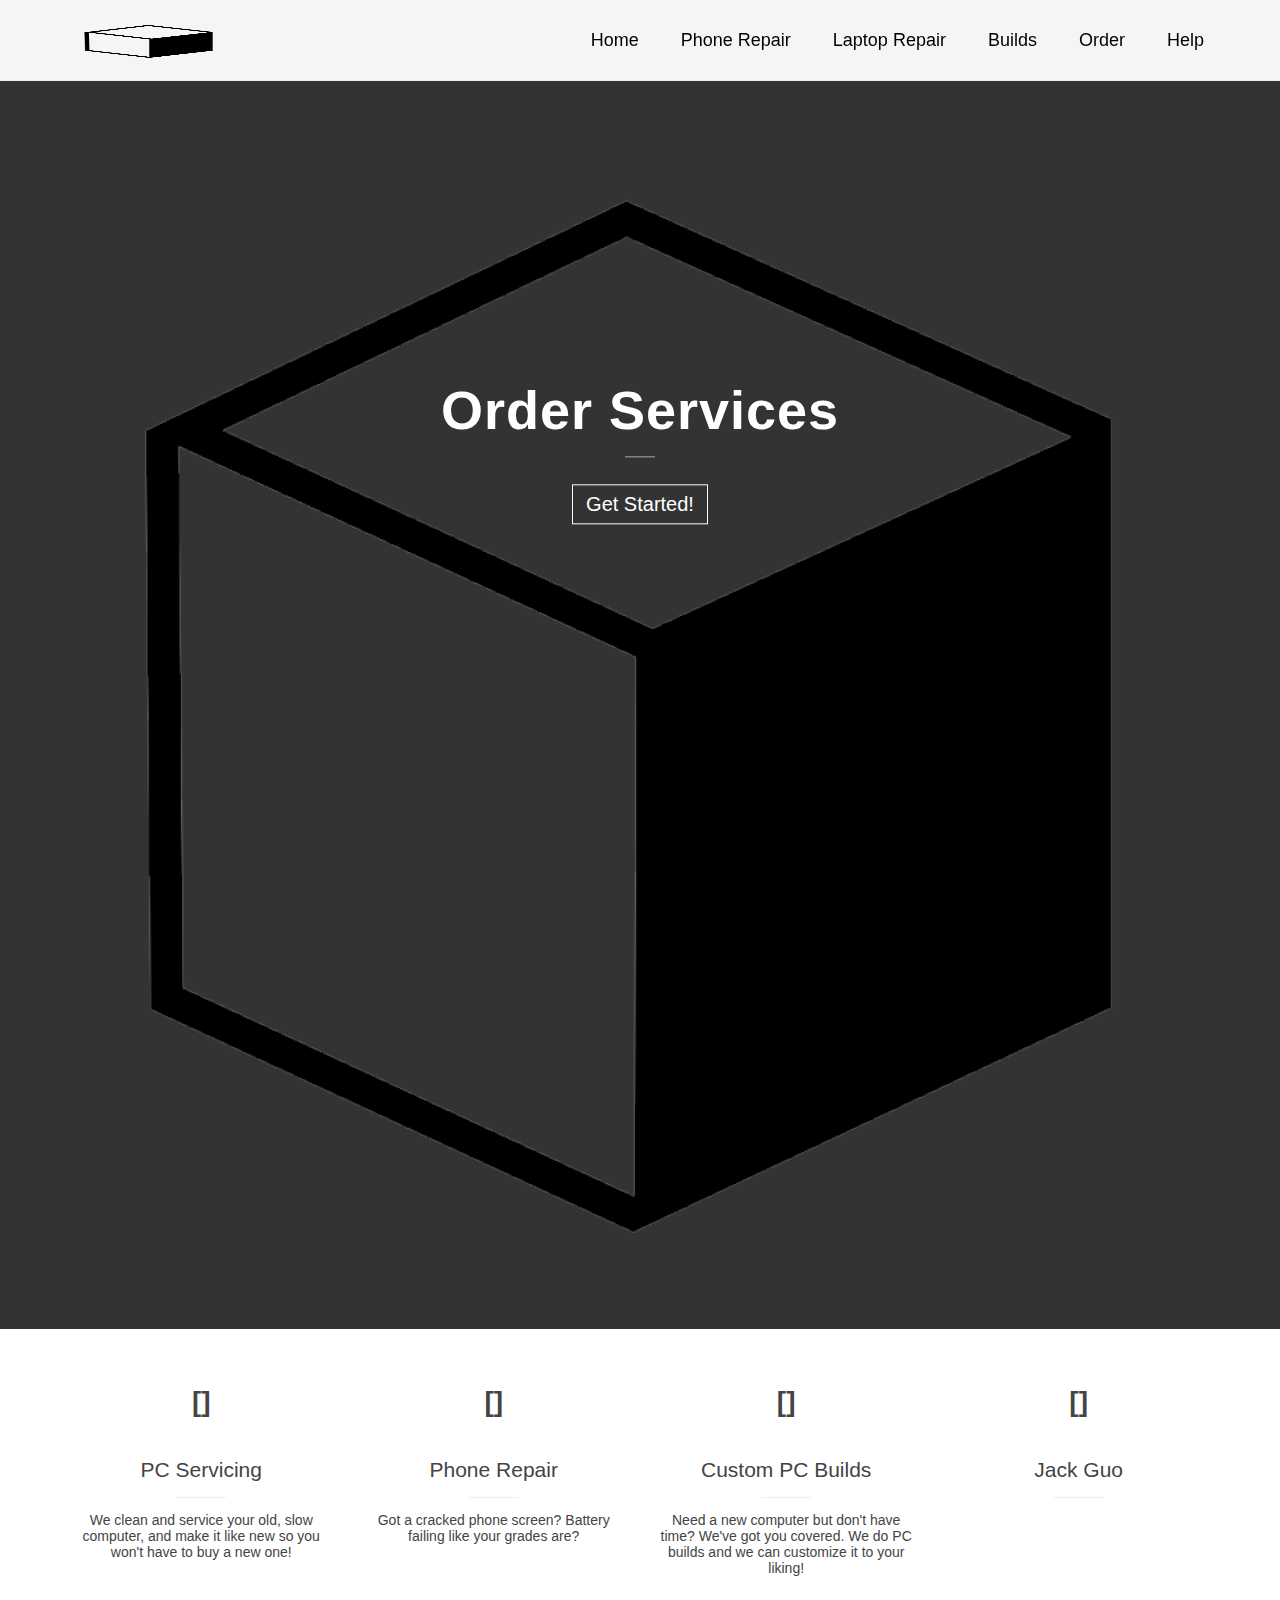
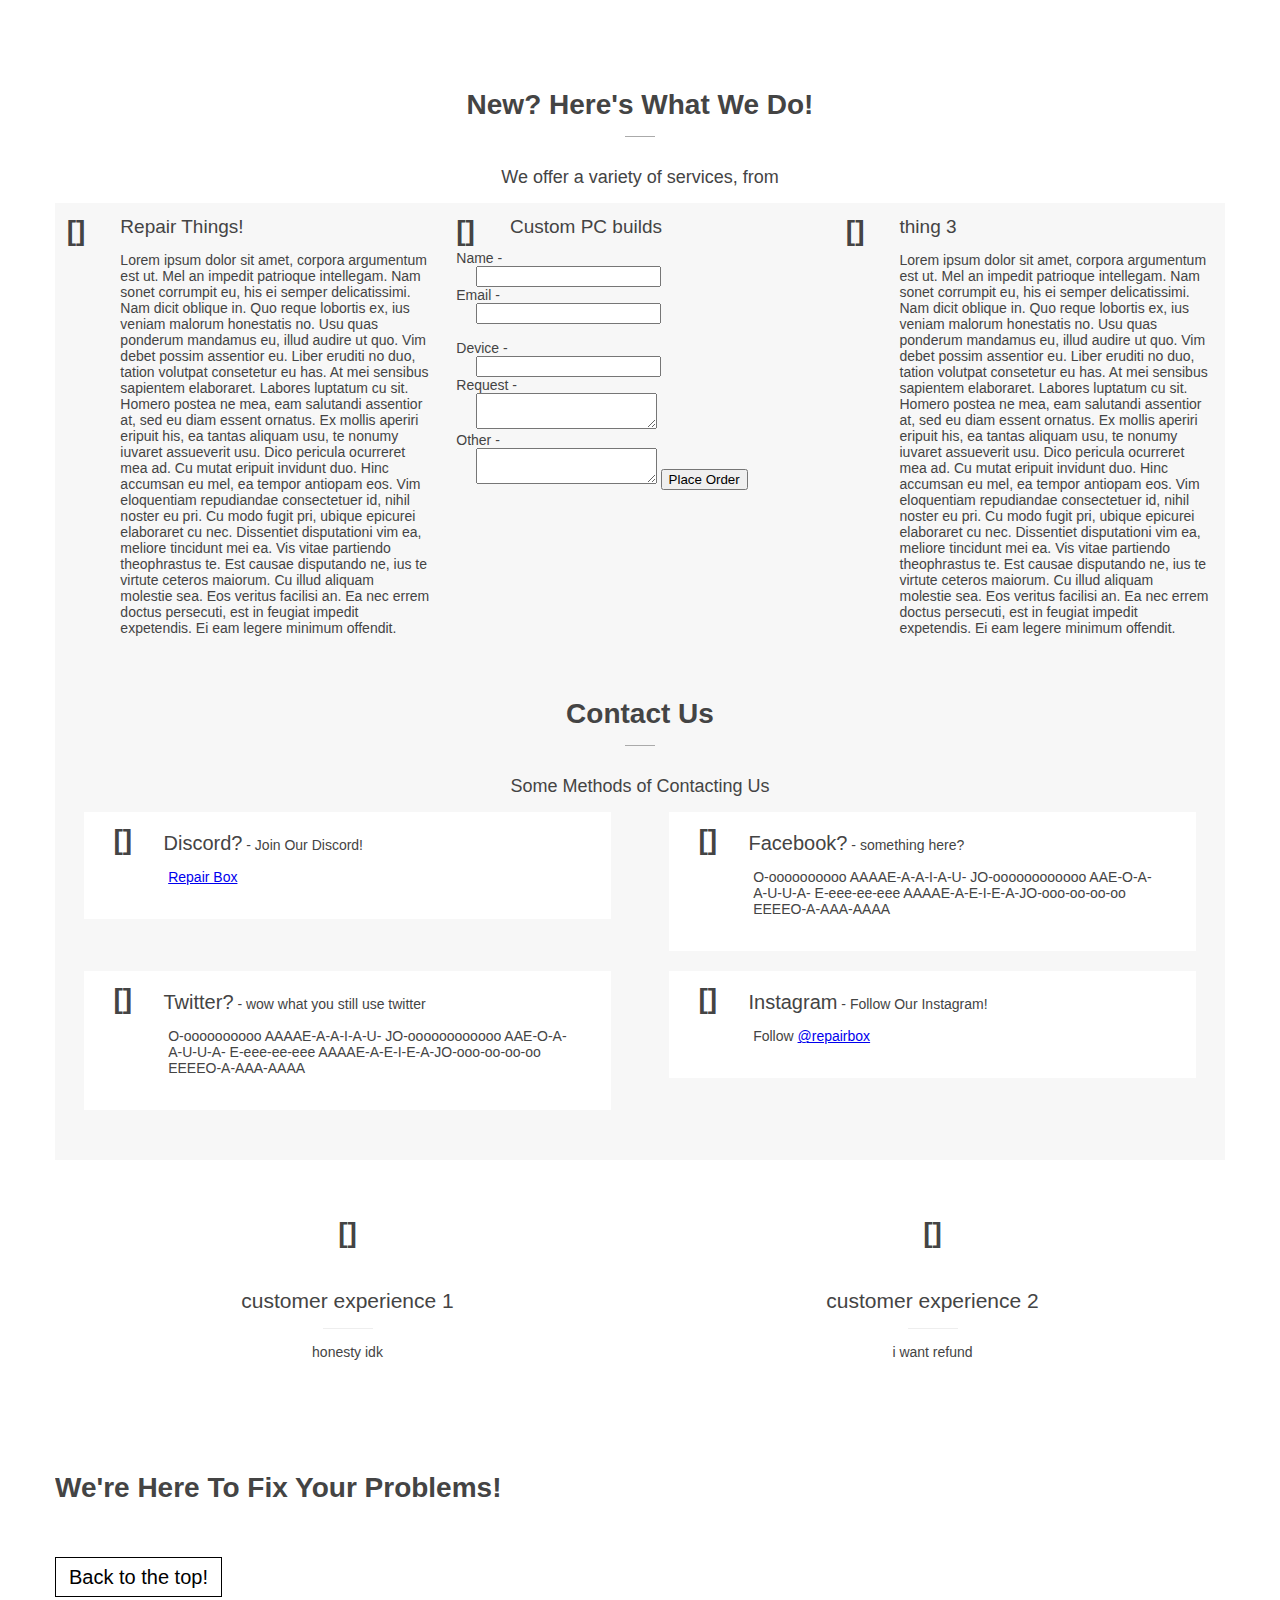
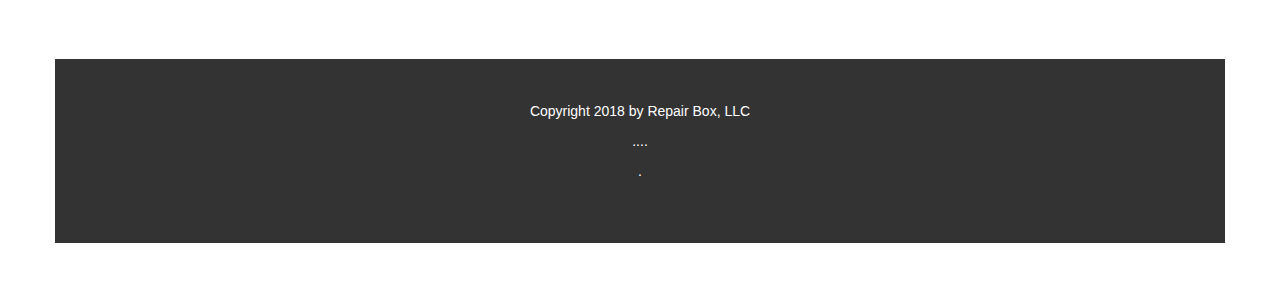
<file: order.html>
<!DOCTYPE html>
<link href="./order.css" type="text/css" rel="stylesheet">
<title>
  Order-Repair Box
</title>
<script>
  window.onscroll = function() {
    var el = document.getElementsByClassName('header')[0];
    var className = 'small';
    var yourImg = document.getElementById('logo');
    if (el.classList) {
      if (window.scrollY > 30) {
        el.classList.add(className);
        yourImg.classList.add('logoS');
        // if (yourImg && yourImg.style) {
        //   yourImg.style.height = '50px';
        //   yourImg.style.width = '50px';
        // }
      } else {
        el.classList.remove(className);
        yourImg.classList.remove('logoS');
        // if (yourImg && yourImg.style) {
        //   yourImg.style.height = '78px';
        //   yourImg.style.width = '78px';
        // }
      }
    };
  }
</script>


<html>

<div class="hold">
  <div class="header">
    <div class="container">
      <div id="logo">
        <img src="./data/logo.png" id="logo" class="logoclass">
      </div>
      <ul class="nav">
        <li><a href="index.html">Home</a></li>
        <li><a href="phone_repair.html">Phone Repair</a></li>
        <li><a href="laptop_repair.html">Laptop Repair</a></li>
        <li><a href="builds.html">Builds</a></li>
        <li><a href="order.html">Order</a></li>
        <li><a href="help.html">Help</a></li>
      </ul>
    </div>
  </div>
</div>
<div class="section">
  <div class="slider">
    <img class="mySlides fade" src="./data/logo.png" width="100%">
    <img class="mySlides fade" src="./data/logo.png" width="100%">
    <img class="mySlides fade" src="./data/logo.png" width="100%">
    <script>
      var myIndex = 0;
      carousel();

      function carousel() {
        var i;
        var x = document.getElementsByClassName("mySlides");
        for (i = 0; i < x.length; i++) {
          x[i].style.display = "none";
        }
        myIndex++;
        if (myIndex > x.length) {
          myIndex = 1
        }
        x[myIndex - 1].style.display = "block";
        setTimeout(carousel, 3000);
      }
    </script>
    <div class="centeredstuff">
      <div class="container slidercontent">
        <h1 class="hero">Order Services</h1>
        <div class="call" onclick="scrollStart()"><span>Get Started!</span></div>
      </div>
    </div>
  </div>
</div>
<div class="section">
  <div class="container">
    <div class="col four">
      <h1 class="icon">[]</h1>
      <h1 class="service">PC Servicing</h1>
      <p>We clean and service your old, slow computer, and make it like new so you won't have to buy a new one!</p>
    </div>
    <div class="col four">
      <h1 class="icon">[]</h1>
      <h1 class="service">Phone Repair</h1>
      <p>Got a cracked phone screen? Battery failing like your grades are? </p>
    </div>
    <div class="responsivegroup"></div>
    <div class="col four">
      <h1 class="icon">[]</h1>
      <h1 class="service">Custom PC Builds</h1>
      <p>Need a new computer but don't have time? We've got you covered. We do PC builds and we can customize it to your liking!</p>
    </div>
    <div class="col four">
      <h1 class="icon">[]</h1>
      <h1 class="service">Jack Guo</h1>
      <p></p>
    </div>
    <div class="group"></div>
  </div>
</div>

<div class="section">
  <div class="container">


    <h1>New? Here's What We Do!</h1>
    <h2>We offer a variety of services, from </h2>

    <div class="col three">
      <h1 class="icon side">[]</h1>
      <h1 class="feature side">Repair Things!</h1>
      <p class="side">Lorem ipsum dolor sit amet, corpora argumentum est ut. Mel an impedit patrioque intellegam. Nam sonet corrumpit eu, his ei semper delicatissimi. Nam dicit oblique in. Quo reque lobortis ex, ius veniam malorum honestatis no. Usu quas ponderum mandamus
        eu, illud audire ut quo. Vim debet possim assentior eu. Liber eruditi no duo, tation volutpat consetetur eu has. At mei sensibus sapientem elaboraret. Labores luptatum cu sit. Homero postea ne mea, eam salutandi assentior at, sed eu diam essent
        ornatus. Ex mollis aperiri eripuit his, ea tantas aliquam usu, te nonumy iuvaret assueverit usu. Dico pericula ocurreret mea ad. Cu mutat eripuit invidunt duo. Hinc accumsan eu mel, ea tempor antiopam eos. Vim eloquentiam repudiandae consectetuer
        id, nihil noster eu pri. Cu modo fugit pri, ubique epicurei elaboraret cu nec. Dissentiet disputationi vim ea, meliore tincidunt mei ea. Vis vitae partiendo theophrastus te. Est causae disputando ne, ius te virtute ceteros maiorum. Cu illud aliquam
        molestie sea. Eos veritus facilisi an. Ea nec errem doctus persecuti, est in feugiat impedit expetendis. Ei eam legere minimum offendit.</p>
    </div>
    <div class="col three">
      <h1 class="icon side">[]</h1>
      <h1 class="feature side">Custom PC builds</h1>
      <form method="post" name="myemailform" action="form-to-email.php">

        Name -<br>&nbsp;&nbsp;&nbsp;&nbsp;&nbsp;<input type="text" name="name">
        <br>
        Email -<br>&nbsp;&nbsp;&nbsp;&nbsp;&nbsp;<input type="text" name="email">
        <br><br>
        Device -<br>&nbsp;&nbsp;&nbsp;&nbsp;&nbsp;<input type="text" name="device">
        <br>
        Request -<br>&nbsp;&nbsp;&nbsp;&nbsp;&nbsp;<textarea name="request"></textarea>
        <br>
        Other -<br>&nbsp;&nbsp;&nbsp;&nbsp;&nbsp;<textarea name="other"></textarea>

        <input type="submit" value="Place Order">
      </form>

    </div>
    <div class="col three">
      <h1 class="icon side">[]</h1>
      <h1 class="feature side">thing 3</h1>
      <p class="side">Lorem ipsum dolor sit amet, corpora argumentum est ut. Mel an impedit patrioque intellegam. Nam sonet corrumpit eu, his ei semper delicatissimi. Nam dicit oblique in. Quo reque lobortis ex, ius veniam malorum honestatis no. Usu quas ponderum mandamus
        eu, illud audire ut quo. Vim debet possim assentior eu. Liber eruditi no duo, tation volutpat consetetur eu has. At mei sensibus sapientem elaboraret. Labores luptatum cu sit. Homero postea ne mea, eam salutandi assentior at, sed eu diam essent
        ornatus. Ex mollis aperiri eripuit his, ea tantas aliquam usu, te nonumy iuvaret assueverit usu. Dico pericula ocurreret mea ad. Cu mutat eripuit invidunt duo. Hinc accumsan eu mel, ea tempor antiopam eos. Vim eloquentiam repudiandae consectetuer
        id, nihil noster eu pri. Cu modo fugit pri, ubique epicurei elaboraret cu nec. Dissentiet disputationi vim ea, meliore tincidunt mei ea. Vis vitae partiendo theophrastus te. Est causae disputando ne, ius te virtute ceteros maiorum. Cu illud aliquam
        molestie sea. Eos veritus facilisi an. Ea nec errem doctus persecuti, est in feugiat impedit expetendis. Ei eam legere minimum offendit.</p>

    </div>
    <div class="section bg">
      <div class="container">
        <h1>Contact Us</h1>
        <h2>Some Methods of Contacting Us</h2>
        <div class="col two bg margin extrapad">
          <h1 class="icon side">[]</h1>
          <span class="feature side">Discord?</span><span class="side"> - Join Our Discord!</span>
          <p class="side"><a href="https://discord.gg/PESdC2t">Repair Box</a></p>
        </div>
        <div class="col two bg margin extrapad">
          <h1 class="icon side">[]</h1>
          <span class="feature side">Facebook?</span><span class="side"> - something here?</span>
          <p class="side">O-oooooooooo AAAAE-A-A-I-A-U- JO-oooooooooooo AAE-O-A-A-U-U-A- E-eee-ee-eee AAAAE-A-E-I-E-A-JO-ooo-oo-oo-oo EEEEO-A-AAA-AAAA</p>
        </div>
        <div class="group margin"></div>
        <div class="col two bg margin extrapad">
          <h1 class="icon side">[]</h1>
          <span class="feature side">Twitter?</span><span class="side"> - wow what you still use twitter</span>
          <p class="side">O-oooooooooo AAAAE-A-A-I-A-U- JO-oooooooooooo AAE-O-A-A-U-U-A- E-eee-ee-eee AAAAE-A-E-I-E-A-JO-ooo-oo-oo-oo EEEEO-A-AAA-AAAA</p>
        </div>
        <div class="col two bg margin extrapad">
          <h1 class="icon side">[]</h1>
          <span class="feature side">Instagram</span><span class="side"> - Follow Our Instagram!</span>
          <p class="side">Follow <a href="https://www.instagram.com/repairbox/">@repairbox</a></p>
        </div>
        <div class="group"></div>
      </div>
    </div>
    <div class="section">
      <div class="container">
        <div class="col two">
          <h1 class="icon">[]</h1>
          <h1 class="service">customer experience 1</h1>
          <p>honesty idk</p>
        </div>
        <div class="col two">
          <h1 class="icon">[]</h1>
          <h1 class="service">customer experience 2</h1>
          <p>i want refund</p>
        </div>
        <div class="group"></div>

      </div>
    </div>
    <div class="section">
      <div class="container">
        <h1 class="reset">We're Here To Fix Your Problems!</h1>
        <br>
        <br>
        <div class="call1" onclick="scrollEnd()"><span>Back to the top!</span></div>
      </div>
    </div>
    <div class="section">
      <div class="footer">
        <div class="container white">
          <center>
            <p>Copyright 2018 by Repair Box, LLC</p>
            <p>....</p>
            <p>.</p>
          </center>
          <div class="group"></div>
        </div>
      </div>
    </div>

</html>
</file>
<file: order.css>
/* delete this comment to see outlines of stuff when you hover *-/
  :hover {
    background:rgba(0, 0, 0, 0.1);
  }/**/
  
  html,
  body {
    margin: 0;
    padding: 0;
  }
  
  .section {
    width: 100%;
  }
  
  .container {
    position: relative;
    width: 1170px;
    margin: 0 auto;
    color: #444;
    font-size: 14px;
    font-weight: 300;
    font-family: Roboto, 'Open Sans', Arial, sans-serif;
    overflow: hidden;
  }
  
  .section .container {
    padding: 30px 0 50px 0;
  }
  
  .section.bg {
    background: #f7f7f7;
  }
  /*
    Header
  */
  
  .hold {
    height: 80px;
  }
  
  .header {
    line-height: 80px;
    width: 100%;
    transition: line-height 0.2s linear, box-shadow 0.2s linear;
    position: fixed;
    top: 0;
    left: 0;
    z-index: 100;
    background: rgba(245, 245, 245, 0.97);
  }
  
  .header.small {
    line-height: 50px;
    box-shadow: 0px 1px 3px 0px rgba(50, 50, 50, 0.8);
  }
  
  .header.small > .container > #logo {
    height: 40px;
  }
  
  #logo {
    position: absolute;
    top: 50%;
    transform: translateY(-50%);
    float: left;
    height: 40px;
    width: 170px;
    margin-left: 5px;
  }
  
  ul.nav {
    float: right;
    list-style: none;
    margin: 0;
    padding: 0;
  }
  
  ul.nav li {
    float: left;
    position: relative;
  }
  
  ul.nav li a {
    transition: color 0.2s linear;
    font-size: 18px;
  }
  
  ul.nav li:hover a {
    color: blue;
  }
  
  ul.nav li a {
    padding: 21px;
    color: initial;
    text-decoration: initial;
  }
  /*
    Slider
  */
  
  .centeredstuff {
    position: absolute;
    top: 50%;
    left: 50%;
    transform: translate(-50%, -50%);
}
  
  .section .slider,
  .section .footer {
    background: #333;
  }
  
  .slidercontent {
    text-align: center;
  }
  @font-face {
    font-family: 'Josefin';
    src: url(\josefin-sans.zip\JosefinSans-Bold)
    format('truetype');
  }
  .hero {
    font-family: 'Open Sans',sans-serif;
    color: white;
    font-weight: bold;
    letter-spacing: 1px;
  }
  
  h1.hero {
    font-size: 54px;
  }
  
  h2.hero {
    font-size: 30px;
    margin-bottom: 60px;
  }
  
  h1.hero:after {
    content: "";
    width: 300px;
    position: relative;
    border-bottom: 1px solid #aaa;
    text-align: center;
    margin: auto;
    margin-top: 15px;
  }
  
  .call1 {
    color: black;
    display: block;
    margin-bottom: 20px;
  }

  .call1 span {
    display: inline;
    border: 1px solid black;
    padding: 8px 13px;
    font-size: 20px;
    transition: background 0.15s linear;
  }

  .call1 span:hover {
    background: rgba(255, 255, 255, 0.1);
    cursor: pointer;
  }

  .call {
    color: white;
    display: block;
    margin-bottom: 20px;
  }
  
  .call span {
    display: inline;
    border: 1px solid white;
    padding: 8px 13px;
    font-size: 20px;
    transition: background 0.15s linear;
  }
  
  .call span:hover {
    background: rgba(255, 255, 255, 0.1);
    cursor: pointer;
  }
  
  .callbutton {
    border: none;
    background-color: none;
  }

  /*
    Columns
  */
  
  .col {
    float: left;
    padding: 0;
    margin: 0;
    position: relative;
  }
  
  .col.four {
    width: 23%;
    margin: 0 1%;
  }
  
  .col.three {
    width: 31.3%;
    margin: 0 1%;
  }
  
  .col.two {
    width: 40%;
    margin: 0 2.5%;
    padding: 0 2.5%;
  }
  
  .col.extrapad {
    padding-top: 20px;
    padding-bottom: 20px;
  }
  
  .col .service,
  .col .feature {
    font-size: 21px;
    font-weight: 300;
    font-family: 'Roboto', sans-serif;
  }
  
  .col .service:after {
    content: "";
    width: 50px;
    position: relative;
    border-bottom: 1px solid #eee;
    display: block;
    text-align: center;
    margin: auto;
    margin-top: 15px;
  }
  
  .col .feature {
    font-size: 19px;
  }
  
  .col h1.side,
  .col p.side,
  .col span.side:first-of-type {
    margin-left: 50px;
    text-align: left;
  }
  
  .col .icon {
    border-radius: 50%;
    height: 85px;
    width: 85px;
    line-height: 85px;
    text-align: center;
    margin: 0 auto;
    transition: background 0.25s linear, color 0.25s linear;
  }
  
  .col .icon.side {
    position: absolute;
    padding: 0;
    margin: 0;
    top: -15px;
    height: 50px;
    width: 50px;
  }
  
  .col:hover > .icon {
    background: #F44336;
    color: white;
  }
  
  .col:hover > .icon.side {
    background: initial;
    color: initial;
  }
  
  .responsivegroup {
    display: none;
  }
  /*
    Column specifics
  */
  
  .col p,
  .col h1 {
    padding: 0 1%;
    text-align: center;
  }
  
  .group.margin {
    margin-bottom: 20px;
  }
  
  .col .imgholder {
    height: 300px;
    width: 100%;
    background: #333;
    transition: background 0.3s linear;
  }
  
  .col.bg {
    background:   #FFF;
  }
  
  .col.pointer {
    cursor: pointer;
  }
  
  .col.bg:hover .imgholder {
    background: #555;
  }
  
  .col span.feature {
    font-size: 20px;
  }
  /*
    Text
  */
  
  .container > h1:not(.hero) {
    margin-bottom: 30px;
    text-align: center;
  }
  
  .container > h1:after {
    content: "";
    width: 30px;
    position: relative;
    border-bottom: 1px solid #aaa;
    display: block;
    text-align: center;
    margin: auto;
    margin-top: 15px;
  }
  
  h2 {
    font-family: 'Roboto Slab', sans-serif;
    text-align: center;
    font-weight: 400;
    font-size: 18px;
  }
  
  .left,
  .left > h1,
  .left > p {
    text-align: left;
  }
  
  .reset {
    text-align: left !important;
  }
  
  .reset:after {
    display: none !important;
  }
  /*
    Slider with Content
  */
  
  .white h1,
  .white h2,
  .white p,
  .white div,
  .white a {
    color: #fff;
  }
  /*
    Responsive
  */
  
  .group:after {
    content: "";
    display: table;
    clear: both;
  }
  
  @media all and (max-width: 768px) {
    .container {
      width: 95%;
    }
    .col.four {
      width: 48%;
      margin: 1%;
    }
    .col.three {
      display: block;
      width: 95%;
      padding: 0;
      margin: 0 auto;
      float: none;
    }
    .header {
      height: auto;
      background: rgb(255, 255, 255);
    }
    #logo {
      position: initial;
      float: none;
      display: block;
      transform: none;
      margin: 10px auto 0 auto;
    }
    ul.nav {
      float: none;
      display: block;
      text-align: center;
      margin: 0 auto;
    }
    ul.nav li {
      float: none;
      display: inline-block;
    }
    .responsivegroup {
      display: block;
    }
    .responsivegroup:after {
      content: "";
      display: table;
      clear: both;
    }
  }
  
  @media all and (min-width: 768px) {
    .container {
      width: 750px;
    }
  }
  
  @media all and (min-width: 992px) {
    .container {
      width: 970px;
    }
  }
  
  @media all and (min-width: 1200px) {
    .container {
      width: 1170px;
    }
  }
  
  @media all and (max-width:450px) {
    .col, .col.four, .col.three, .col.two {
      display: block;
      width: 95%;
      padding: 0;
      margin: 0 auto;
      float: none;
    }
    .col.extrapad {
      padding: 1%;
      margin-bottom: 10px;
    }
    .group {
      display: none;
    }
  }
  .fade {
    -webkit-animation-name: fade;
    -webkit-animation-duration: 1.5s;
    animation-name: fade;
    animation-duration: 1.5s;
  }
  
  @-webkit-keyframes fade {
    from {opacity: .4} 
    to {opacity: 1}
  }
  
  @keyframes fade {
    from {opacity: .4} 
    to {opacity: 1}
  }
  
  /* On smaller screens, decrease text size */
  @media only screen and (max-width: 300px) {
    .text {font-size: 11px}
  }
</file>
